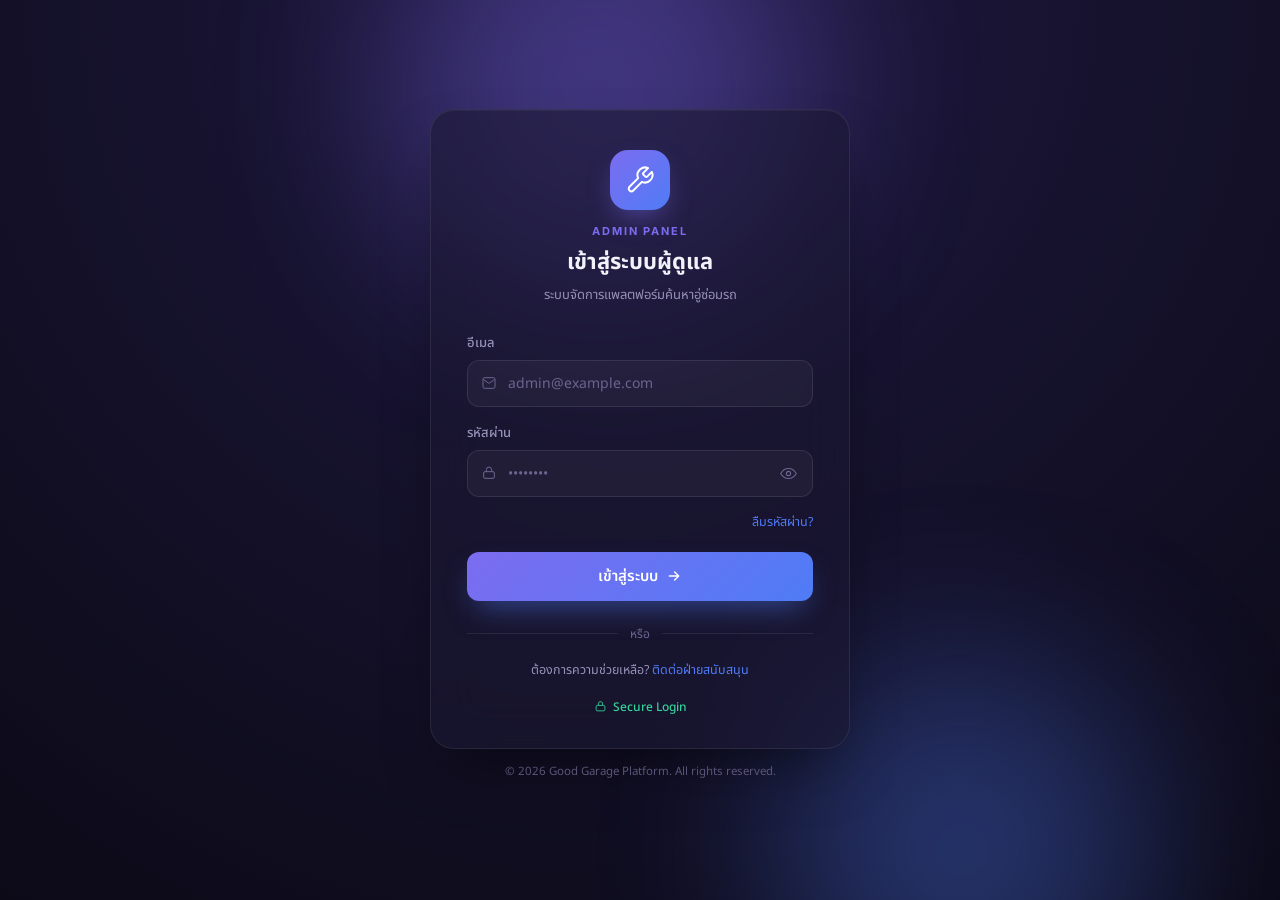
<file: admin/commissions.html>
<!DOCTYPE html>
<html lang="th">
<head>
<meta charset="UTF-8">
<meta name="viewport" content="width=device-width, initial-scale=1.0">
<title>Wallet & ค่าคอมมิชชั่น — Good Garage Admin</title>
<link rel="preconnect" href="https://fonts.googleapis.com">
<link href="https://fonts.googleapis.com/css2?family=Noto+Sans+Thai:wght@400;500;600;700;800&family=Inter:wght@400;500;600;700&display=swap" rel="stylesheet">
<link rel="stylesheet" href="admin-shell.css">
<style>
  .tabs { display: flex; gap: 8px; margin-bottom: 18px; }
  .rate-input {
    width: 60px; background: var(--panel-2); color: var(--text-main); border: 1px solid var(--border);
    border-radius: 7px; padding: 5px 8px; font-family: inherit; font-size: 12px; text-align: center; margin-right: 6px;
  }
  .slip-link { color: var(--accent-2); font-size: 12px; text-decoration: underline; cursor: pointer; }
</style>
</head>
<body>
  <aside class="sidebar" id="sidebarMount"></aside>

  <main class="main">
    <div class="topbar">
      <div>
        <h1>Wallet & ค่าคอมมิชชั่น</h1>
        <p>หักค่าคอมมิชชั่นทันทีจากเครดิตของอู่ (แบบ Grab) ทุกครั้งที่อู่ยืนยันรับเงินจากลูกค้า</p>
      </div>
    </div>

    <div class="tabs">
      <button class="pill-btn active" id="tabWallets" onclick="switchTab('wallets')">ยอด Wallet รายอู่</button>
      <button class="pill-btn" id="tabTopups" onclick="switchTab('topups')">คำขอเติมเงิน (<span id="topupCount">0</span>)</button>
      <button class="pill-btn" id="tabHistory" onclick="switchTab('history')">ประวัติการหัก</button>
    </div>

    <div id="panelWallets">
      <div class="table-card">
        <table>
          <thead><tr><th>อู่</th><th>ยอด Wallet</th><th>% คอมมิชชั่น</th><th>คำขอเติมเงินค้าง</th></tr></thead>
          <tbody id="walletsTbody"><tr><td colspan="4" class="empty-row">กำลังโหลด...</td></tr></tbody>
        </table>
      </div>
    </div>

    <div id="panelTopups" style="display:none;">
      <div class="table-card">
        <table>
          <thead><tr><th>อู่</th><th>จำนวนเงิน</th><th>สลิป</th><th>วันที่แจ้ง</th><th>การดำเนินการ</th></tr></thead>
          <tbody id="topupsTbody"><tr><td colspan="5" class="empty-row">กำลังโหลด...</td></tr></tbody>
        </table>
      </div>
    </div>

    <div id="panelHistory" style="display:none;">
      <div class="table-card">
        <table>
          <thead><tr><th>อู่</th><th>ยอดลูกค้าจ่าย</th><th>% ที่ใช้หัก</th><th>หักไป</th><th>Wallet คงเหลือหลังหัก</th><th>วันที่</th></tr></thead>
          <tbody id="historyTbody"><tr><td colspan="6" class="empty-row">กำลังโหลด...</td></tr></tbody>
        </table>
      </div>
    </div>
  </main>

<script src="admin-shell.js"></script>
<script>
  requireAdmin();
  mountSidebar('commissions');

  const API_BASE = window.location.origin + '/api';
  let wallets = [], topups = [], history = [];

  function switchTab(tab) {
    document.getElementById('panelWallets').style.display = tab === 'wallets' ? 'block' : 'none';
    document.getElementById('panelTopups').style.display = tab === 'topups' ? 'block' : 'none';
    document.getElementById('panelHistory').style.display = tab === 'history' ? 'block' : 'none';
    document.getElementById('tabWallets').classList.toggle('active', tab === 'wallets');
    document.getElementById('tabTopups').classList.toggle('active', tab === 'topups');
    document.getElementById('tabHistory').classList.toggle('active', tab === 'history');
  }

  function fmt(n) {
    return Number(n || 0).toLocaleString('th-TH', { minimumFractionDigits: 0, maximumFractionDigits: 2 });
  }

  function renderWallets() {
    const tbody = document.getElementById('walletsTbody');
    if (wallets.length === 0) {
      tbody.innerHTML = '<tr><td colspan="4" class="empty-row">ยังไม่มีข้อมูลอู่</td></tr>';
      return;
    }
    tbody.innerHTML = wallets.map(g => {
      const negative = Number(g.wallet_balance) < 0;
      return `
        <tr>
          <td>${escapeHtml(g.shop_name || '-')}</td>
          <td style="color:${negative ? 'var(--danger)' : 'var(--success)'};font-weight:700;">฿${fmt(g.wallet_balance)}</td>
          <td>
            <input type="number" class="rate-input" id="rate-${g.garage_id}" value="${g.commission_rate}" min="0" max="100" step="0.5">
            <button class="btn-mini btn-blue" onclick="saveRate(${g.garage_id})">บันทึก</button>
          </td>
          <td class="muted">${g.pending_topups > 0 ? badge(g.pending_topups + ' รายการ', 'warning') : '-'}</td>
        </tr>`;
    }).join('');
  }

  function renderTopups() {
    document.getElementById('topupCount').textContent = topups.length;
    const tbody = document.getElementById('topupsTbody');
    if (topups.length === 0) {
      tbody.innerHTML = '<tr><td colspan="5" class="empty-row">ไม่มีคำขอเติมเงินที่รอตรวจสอบ</td></tr>';
      return;
    }
    tbody.innerHTML = topups.map(t => `
      <tr>
        <td>${escapeHtml(t.shop_name || '-')}</td>
        <td style="font-weight:700;">฿${fmt(t.amount)}</td>
        <td>${t.slip_photo ? `<a class="slip-link" href="${t.slip_photo}" target="_blank">ดูสลิป</a>` : '-'}</td>
        <td class="muted">${formatDate(t.submitted_at)}</td>
        <td class="actions">
          <button class="btn-mini btn-green" onclick="confirmTopup(${t.id})">ยืนยัน</button>
          <button class="btn-mini btn-red" onclick="rejectTopup(${t.id})">ปฏิเสธ</button>
        </td>
      </tr>`).join('');
  }

  function renderHistory() {
    const tbody = document.getElementById('historyTbody');
    if (history.length === 0) {
      tbody.innerHTML = '<tr><td colspan="6" class="empty-row">ยังไม่มีประวัติการหักค่าคอมมิชชั่น</td></tr>';
      return;
    }
    tbody.innerHTML = history.map(h => `
      <tr>
        <td>${escapeHtml(h.shop_name || '-')}</td>
        <td class="muted">฿${fmt(h.gross_amount)}</td>
        <td class="muted">${h.commission_rate}%</td>
        <td style="color:var(--warning);font-weight:700;">฿${fmt(h.commission_amount)}</td>
        <td class="muted">฿${fmt(h.wallet_balance_after)}</td>
        <td class="muted">${formatDate(h.created_at)}</td>
      </tr>`).join('');
  }

  async function loadAll() {
    try {
      const [wRes, tRes, hRes] = await Promise.all([
        fetch(`${API_BASE}/admin/wallet/summary`),
        fetch(`${API_BASE}/admin/wallet/topups`),
        fetch(`${API_BASE}/admin/commission-transactions`),
      ]);
      const [wData, tData, hData] = await Promise.all([wRes.json(), tRes.json(), hRes.json()]);
      if (wData.success) { wallets = wData.data; renderWallets(); }
      if (tData.success) { topups = tData.data; renderTopups(); }
      if (hData.success) { history = hData.data; renderHistory(); }
    } catch (e) {
      console.error(e);
    }
  }

  async function saveRate(garageId) {
    const input = document.getElementById(`rate-${garageId}`);
    const rate = parseFloat(input.value);
    const res = await fetch(`${API_BASE}/admin/garages/${garageId}/commission-rate`, {
      method: 'PUT', headers: { 'Content-Type': 'application/json' },
      body: JSON.stringify({ commissionRate: rate }),
    });
    const data = await res.json();
    toast(data.message, data.success);
    if (data.success) loadAll();
  }

  async function confirmTopup(id) {
    if (!confirm('ยืนยันว่าตรวจสลิปแล้ว เงินเข้าจริง? ยอดจะถูกบวกเข้า wallet ของอู่ทันที')) return;
    const admin = requireAdmin();
    const res = await fetch(`${API_BASE}/admin/wallet/topups/${id}/confirm`, {
      method: 'PUT', headers: { 'Content-Type': 'application/json' },
      body: JSON.stringify({ adminId: admin ? admin.id : null }),
    });
    const data = await res.json();
    toast(data.message, data.success);
    if (data.success) loadAll();
  }

  async function rejectTopup(id) {
    const reason = prompt('เหตุผลที่ปฏิเสธ (เช่น สลิปไม่ชัด/ยอดไม่ตรง):');
    if (reason === null) return;
    const res = await fetch(`${API_BASE}/admin/wallet/topups/${id}/reject`, {
      method: 'PUT', headers: { 'Content-Type': 'application/json' },
      body: JSON.stringify({ reason }),
    });
    const data = await res.json();
    toast(data.message, data.success);
    if (data.success) loadAll();
  }

  loadAll();
</script>
</body>
</html>
</file>
<file: admin/admin-shell.css>
/* ============================================================
 * ไฟล์: admin-shell.css
 * ใช้ร่วมกันทุกหน้าใน admin/ (นอกจาก login.html ที่มีดีไซน์เฉพาะของตัวเอง)
 * ============================================================ */

:root {
  --bg-0: #0c0a17;
  --panel: #171430;
  --panel-2: #1d1a3a;
  --border: rgba(255,255,255,0.08);
  --accent-1: #7c6cf0;
  --accent-2: #4f7cf6;
  --text-main: #f3f2fa;
  --text-mute: #9791b8;
  --text-faint: #6c6690;
  --success: #34d399;
  --success-bg: rgba(52,211,153,0.14);
  --warning: #fbbf24;
  --warning-bg: rgba(251,191,36,0.14);
  --danger: #f87171;
  --danger-bg: rgba(248,113,113,0.14);
  --info: #60a5fa;
  --info-bg: rgba(96,165,250,0.14);
}

* { box-sizing: border-box; }

body {
  margin: 0;
  font-family: 'Noto Sans Thai', 'Inter', sans-serif;
  background: var(--bg-0);
  color: var(--text-main);
  display: flex;
  min-height: 100vh;
}

/* ---------- Sidebar ---------- */
.sidebar {
  width: 248px;
  flex-shrink: 0;
  background: var(--panel);
  border-right: 1px solid var(--border);
  display: flex;
  flex-direction: column;
  padding: 22px 14px;
  position: sticky;
  top: 0;
  height: 100vh;
}
.sidebar-brand {
  display: flex; align-items: center; gap: 10px;
  padding: 6px 10px 22px; margin-bottom: 10px;
  border-bottom: 1px solid var(--border);
}
.sidebar-brand .icon {
  width: 34px; height: 34px; border-radius: 10px;
  background: linear-gradient(135deg, var(--accent-1), var(--accent-2));
  display: flex; align-items: center; justify-content: center; flex-shrink: 0;
}
.sidebar-brand .icon svg { width: 18px; height: 18px; }
.sidebar-brand .label { font-size: 13.5px; font-weight: 700; line-height: 1.2; }
.sidebar-brand .label small { display: block; font-size: 10.5px; font-weight: 500; color: var(--text-faint); margin-top: 2px; }

nav.menu { flex: 1; overflow-y: auto; }
.menu-group { margin-bottom: 4px; }
.menu-title {
  font-size: 10.5px; font-weight: 700; letter-spacing: 0.08em;
  color: var(--text-faint); padding: 14px 12px 6px; text-transform: uppercase;
}
.menu-item {
  display: flex; align-items: center; gap: 10px; padding: 9px 12px;
  border-radius: 10px; font-size: 13.5px; color: var(--text-mute);
  text-decoration: none; cursor: pointer; transition: background .12s, color .12s;
}
.menu-item svg { width: 16px; height: 16px; flex-shrink: 0; }
.menu-item:hover { background: rgba(255,255,255,0.04); color: var(--text-main); }
.menu-item.active {
  background: linear-gradient(135deg, rgba(124,108,240,0.18), rgba(79,124,246,0.12));
  color: var(--text-main); font-weight: 600;
  box-shadow: inset 0 0 0 1px rgba(124,108,240,0.3);
}

.sidebar-footer { border-top: 1px solid var(--border); padding-top: 12px; margin-top: 8px; }
.admin-chip { display: flex; align-items: center; gap: 10px; padding: 8px 10px; border-radius: 10px; }
.admin-avatar {
  width: 32px; height: 32px; border-radius: 50%;
  background: linear-gradient(135deg, var(--accent-2), var(--accent-1));
  display: flex; align-items: center; justify-content: center;
  font-size: 13px; font-weight: 700; flex-shrink: 0;
}
.admin-info { min-width: 0; }
.admin-info .name { font-size: 12.5px; font-weight: 600; white-space: nowrap; overflow: hidden; text-overflow: ellipsis; }
.admin-info .email { font-size: 11px; color: var(--text-faint); white-space: nowrap; overflow: hidden; text-overflow: ellipsis; }
.logout-btn {
  width: 100%; margin-top: 8px; background: rgba(248,113,113,0.08);
  border: 1px solid rgba(248,113,113,0.2); color: var(--danger);
  font-family: inherit; font-size: 12.5px; font-weight: 600; padding: 8px;
  border-radius: 10px; cursor: pointer; display: flex; align-items: center; justify-content: center; gap: 6px;
}
.logout-btn:hover { background: rgba(248,113,113,0.14); }

/* ---------- Main ---------- */
.main { flex: 1; padding: 28px 34px 40px; max-width: 1320px; }
.topbar { display: flex; align-items: flex-start; justify-content: space-between; gap: 16px; margin-bottom: 24px; flex-wrap: wrap; }
.topbar h1 { font-size: 22px; margin: 0 0 4px; }
.topbar p { margin: 0; font-size: 13px; color: var(--text-mute); }

.search-input {
  background: var(--panel); border: 1px solid var(--border); border-radius: 10px;
  padding: 10px 14px; font-family: inherit; font-size: 13px; color: var(--text-main);
  min-width: 240px; outline: none;
}
.search-input:focus { border-color: var(--accent-1); }
.search-input::placeholder { color: var(--text-faint); }

/* ---------- Stat grid ---------- */
.stat-grid { display: grid; grid-template-columns: repeat(auto-fit, minmax(190px, 1fr)); gap: 14px; margin-bottom: 24px; }
.stat-card { background: var(--panel); border: 1px solid var(--border); border-radius: 14px; padding: 16px 18px; }
.stat-card .value { font-family: 'Inter', sans-serif; font-size: 24px; font-weight: 700; line-height: 1; margin-bottom: 6px; }
.stat-card .label { font-size: 12px; color: var(--text-mute); }

/* ---------- Table ---------- */
.table-card { background: var(--panel); border: 1px solid var(--border); border-radius: 16px; padding: 6px; overflow-x: auto; }
table { width: 100%; border-collapse: collapse; font-size: 13px; min-width: 720px; }
thead th {
  text-align: left; padding: 12px 14px; color: var(--text-faint);
  font-weight: 600; font-size: 11.5px; text-transform: uppercase; letter-spacing: 0.04em;
}
tbody tr { border-top: 1px solid var(--border); }
tbody tr:hover { background: rgba(255,255,255,0.02); }
tbody td { padding: 12px 14px; vertical-align: middle; }
.muted { color: var(--text-mute); }
.mono { font-family: 'Inter', sans-serif; color: var(--accent-1); font-weight: 600; }
.empty-row { text-align: center; padding: 40px 12px !important; color: var(--text-faint); }

/* ---------- Badge ---------- */
.badge { display: inline-block; padding: 3px 10px; border-radius: 20px; font-size: 11.5px; font-weight: 600; }
.badge-success { background: var(--success-bg); color: var(--success); }
.badge-warning { background: var(--warning-bg); color: var(--warning); }
.badge-danger { background: var(--danger-bg); color: var(--danger); }
.badge-info { background: var(--info-bg); color: var(--info); }

/* ---------- Buttons ---------- */
.actions { white-space: nowrap; }
.btn-mini {
  border: none; padding: 6px 11px; border-radius: 7px; font-size: 12px; font-weight: 600;
  cursor: pointer; margin-right: 6px; font-family: inherit;
}
.btn-mini:last-child { margin-right: 0; }
.btn-green { background: var(--success-bg); color: var(--success); }
.btn-green:hover { background: rgba(52,211,153,0.24); }
.btn-red { background: var(--danger-bg); color: var(--danger); }
.btn-red:hover { background: rgba(248,113,113,0.24); }
.btn-amber { background: var(--warning-bg); color: var(--warning); }
.btn-amber:hover { background: rgba(251,191,36,0.24); }
.btn-blue { background: var(--info-bg); color: var(--info); }
.btn-blue:hover { background: rgba(96,165,250,0.24); }

.pill-btn {
  border: 1px solid var(--border); background: var(--panel); color: var(--text-mute);
  font-family: inherit; font-size: 13px; font-weight: 600; padding: 8px 16px;
  border-radius: 10px; cursor: pointer;
}
.pill-btn.active { background: linear-gradient(135deg, var(--accent-1), var(--accent-2)); color: #fff; border-color: transparent; }

/* ---------- Toast ---------- */
#toastBox {
  position: fixed; bottom: 24px; right: 24px; z-index: 999;
  display: flex; flex-direction: column; gap: 8px;
}
.toast {
  padding: 12px 16px; border-radius: 10px; font-size: 13px; font-weight: 500;
  box-shadow: 0 12px 28px -8px rgba(0,0,0,0.4);
  animation: toast-in .2s ease-out;
  max-width: 320px;
}
.toast.success { background: #16342a; color: var(--success); border: 1px solid rgba(52,211,153,0.3); }
.toast.error { background: #3a1c1c; color: var(--danger); border: 1px solid rgba(248,113,113,0.3); }
@keyframes toast-in { from { opacity: 0; transform: translateY(8px); } to { opacity: 1; transform: translateY(0); } }

.panel-placeholder {
  background: var(--panel); border: 1px dashed var(--border); border-radius: 16px;
  padding: 40px 24px; text-align: center; color: var(--text-faint); font-size: 13px;
}
.panel-placeholder strong { display: block; color: var(--text-mute); font-size: 14px; margin-bottom: 6px; }

@media (max-width: 860px) {
  .sidebar { display: none; }
  .main { padding: 20px; }
}
</file>
